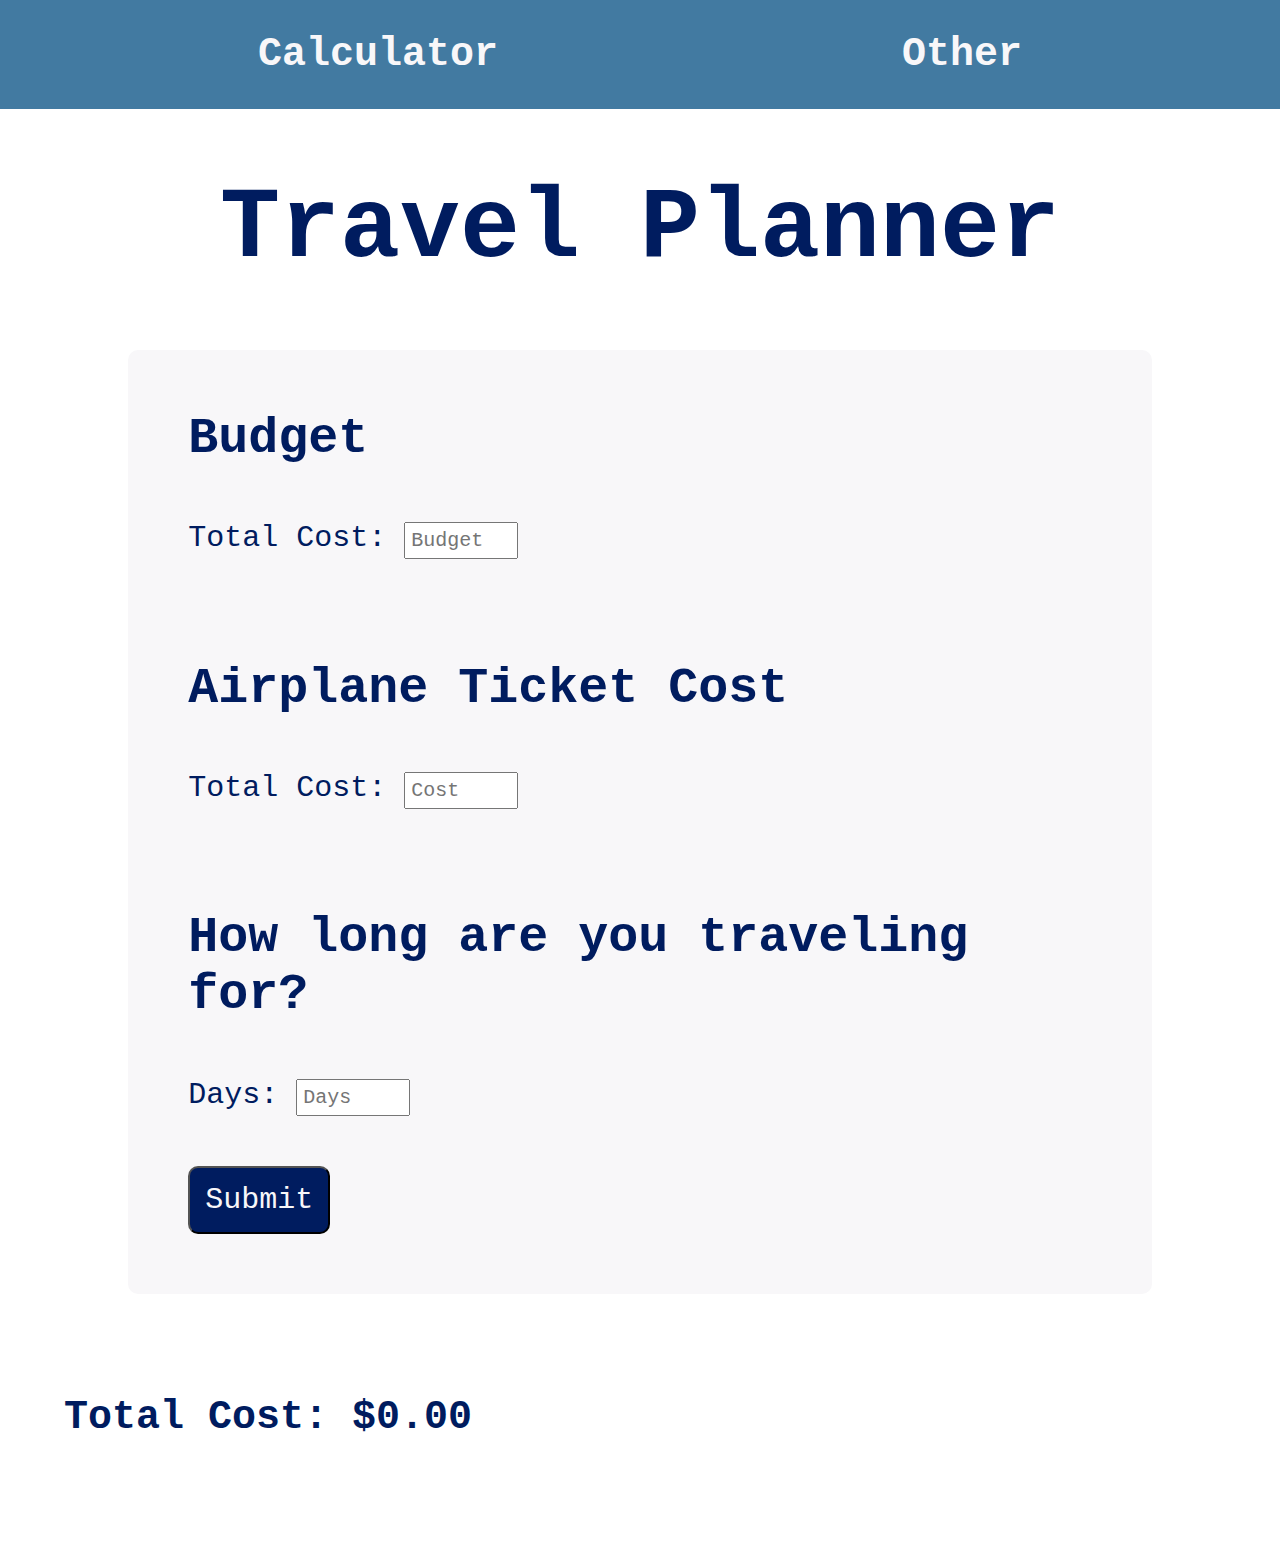
<file: index.html>
<!DOCTYPE html>
<html>
  <head>
    <title>Travel Planner</title>
    <meta charset="utf-8">
    <meta http-equiv="X-UA-Compatible" content="IE=edge" />
    <meta name="viewport" content="width=device-width, initial-scale=1" />
    <link rel="stylesheet" href="/style.css" type = "text/css"/>
    <script src="/script.js" defer>
    </script>
  </head>
  
  <header>
    <nav>
        <ul>
          <li><a href="/index.html">Calculator</a></li>
          <li><a href="/fun.html">Other</a></li>
        </ul>
    </nav>
  </header>
<body>
  <h1>Travel Planner</h1>

  <div class="start">
    <h2> Budget </h2>
    <div class = "question">
      <label for="budget">Total Cost:</label>
      <input type="number" id="budget" placeholder="Budget">
    </div>
    <h2> Airplane Ticket Cost </h2>
    <div class = "question">
      <label for="plane">Total Cost:</label>
      <input type="number" id="plane" placeholder="Cost">
    </div>
    <h2>How long are you traveling for?</h2>
    <div class = "question">
      <label for="days">Days:</label>
      <input type="number" id="days" placeholder="Days" min="1" max="366">
    </div>
    <div class = "oneButton">
      <button id = "oneButton">Submit</button>
    </div>
  </div>
</br>
    <div class = "question">
      <div id = "totalCostContainer">
        <h3>Total Cost: $<span id = "totalCost">0.00</span></h3>
        <div id = "money"></div>
    </div>
  </div>
  <div id="daysContainer"></div>
</body>

</html>
</file>
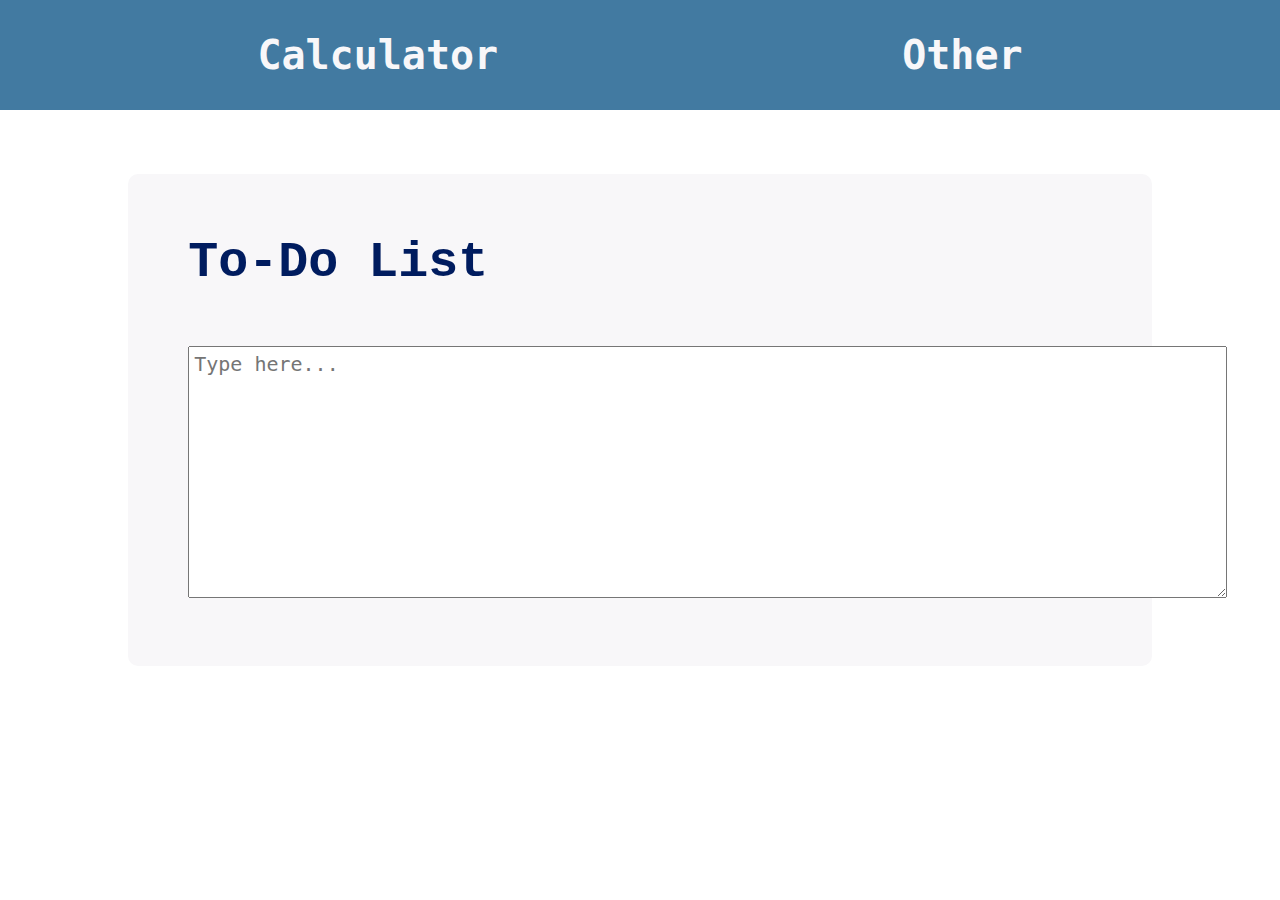
<file: fun.html>
<!DOCTYPE html>
<html>
  <head>
    <title>Travel Planner</title>
    <meta charset="utf-8">
    <meta http-equiv="X-UA-Compatible" content="IE=edge" />
    <meta name="viewport" content="width=device-width, initial-scale=1" />
    <link rel="stylesheet" href="/style.css" type = "text/css"/>
    <script src="/script.js" defer>
    </script>
  </head>

  <header>
    <nav>
        <ul>
          <li><a href="/index.html">Calculator</a></li>
          <li><a href="/fun.html">Other</a></li>
        </ul>
    </nav>
  </header>
  <body>
    <div class = start>
      <h2> To-Do List </h2>
      <div class = "question">
        <textarea id="todo" name="To-do" placeholder="Type here..." rows="10" cols="84"></textarea>
      </div>
    </div>
  </body>
</html>
</file>
<file: style.css>
/* reset */
* {
  margin: 0;
  padding: 0;
}

html {
  height: 100%;
  width: 100%;
}

/* header */
header {
  background-color: #427AA1;
  color: #f8f7f9;
}

/* text */
h1, h2, h3, #money {
  color: #001c5f;
  font-family: 'Courier New', monospace;
  font-weight: bolder;
}

h1 {
  font-size: 100px;
  padding-top: 5%;
  text-align: center;
}

h2 {
  font-size: 50px;
  padding: 5%;
}

h3 {
  font-size: 40px;
  padding-top: 5%;
}

p {
  font-size: 20px;
  font-weight: bold;
  padding-top: 5%;
}

/* containers and inputs */
.question {
  padding: 0 5% 5% 5%;
}

.start {
  color: #001c5f;
  background-color: #f8f7f9;
  border-radius: 10px;
  font-family: 'Monaco', monospace;
  font-size: 30px;
  padding: 10px;
  margin: 5% 10% 2% 10%;
}

.labels {
  font-size: 25px;
  margin-top: 5%;
}

.cost-input, .totalCostContainer, #budget, #days, #plane, #todo {
  font-family: 'Monaco', monospace;
  font-size: 20px;
  width: 100px;
  padding: 5px;
  margin-top: 5px;
}

.cost-input {
  font-size: 15px;
  width: 80px;
}

.totalCostContainer {
  font-size: 40px;
}

#money {
  font-size: 25px;
  margin-top: 5%;
}

#todo {
  width: unset;
}

/* nav bar */
ul {
  list-style-type: none;
  overflow: hidden;
  padding: 2em;
  text-align: center;
  box-sizing: border-box;
}

li {
  display: inline;
}

li a {
  text-decoration: none;
  color: #f8f7f9;
  font-size: 2.5em;
  padding: 5em;
  font-family: 'Monaco', monospace;
  font-weight: bold;
}

li a:hover {
  background-color: #f8f7f9;
  color: #427AA1;
}

/* button */
#oneButton {
  background-color: #001c5f;
  color: #f8f7f9;
  border-radius: 10px;
  font-family: 'Monaco', monospace;
  padding: 15px;
  font-size: 30px;
  margin-left: 5%;
  margin-bottom: 5%;
}
</file>
